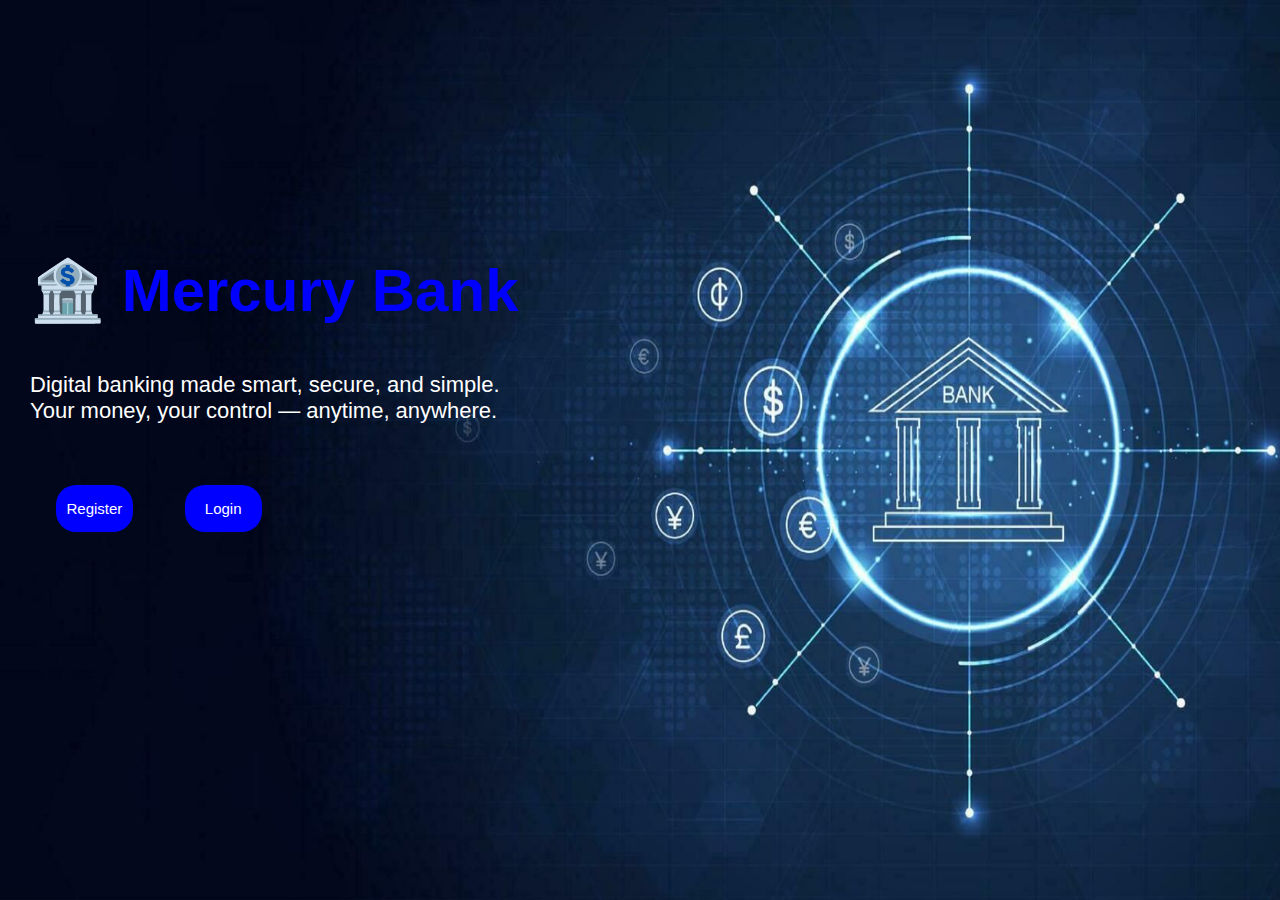
<file: index.html>
<!DOCTYPE html>
<html lang="en">
<head>
    <meta charset="UTF-8">
    <meta name="viewport" content="width=device-width, initial-scale=1.0">
    <title>MercuryBank</title>
    <link rel="stylesheet" href="./home.css">
    <link rel="icon" type="image/jpg"  href="logo.jpg" />
</head>
<body>
    <div class="top">
        <div class="side1">
            <div class="side1-pic">
                <h1>🏦 Mercury Bank</h1>
                <p>Digital banking made smart, secure, and simple. Your money, your control — anytime, anywhere.</p>
                <div class="play-button">
                
                    <button class="reg1"> <a href="./index.html">Register</a></button>
                    
                    <button class="log1"><a href="./login.html">Login</a></button>
                
                </div>
            </div>
        </div>
    </div>
      
</body>
</html>
</file>
<file: home.css>
@import url("https://fonts.googleapis.com/css2?family=Poppins:ital,wght@0,100;0,200;0,300;0,400;0,500;0,600;0,700;0,800;0,900;1,100;1,200;1,300;1,400;1,500;1,600;1,700;1,800;1,900&display=swap");
@import url("https://fonts.googleapis.com/css2?family=Oswald:wght@200..700&family=Poppins:ital,wght@0,100;0,200;0,300;0,400;0,500;0,600;0,700;0,800;0,900;1,100;1,200;1,300;1,400;1,500;1,600;1,700;1,800;1,900&display=swap");
* {
  margin: 0;
  border: 0;
  box-sizing: border-box;
}
body {
  width: 100vw;
  height: 100vh;
  font-family: "Poppins", sans-serif;
  overflow-x: hidden;
}
.top{
    width:100%;
    height:100%;
    background-image: url("./bankimg.jpg");
    background-size: 101% 100%;
    background-repeat: no-repeat;
    display:flex;
    justify-content:flex-start;
    align-items:flex-start;
}
.side1{
    width:55%;
    height: 100%;
    /* background-color:red; */
    display: flex;
    justify-content: center;
    align-items: center;
}
.side1-pic {
  width: 100%;
  height: 50%;
  padding: 30px;
  /* background-color: aliceblue; */
}
.side1-pic h1{
  width:96%;
  height:30%;
  /* background-color:red; */
  color:blue;
  /* text-align: center; */
  font-size: 60px;
  font-family: 'Segoe UI', Tahoma, Geneva, Verdana, sans-serif;
  font-weight: 700;
}
.side1-pic p{
    width:80%;
    height:25%;
    /* background-color: aquamarine; */
    font-size: 22px;
    font-style: normal;
    font-weight: 400;
    font-family: 'Segoe UI', Tahoma, Geneva, Verdana, sans-serif;
    text-align: left;
    color:white
}
.play-button{
    width:40%;
    height:20%;
    /* background-color: chartreuse; */
    display: flex;
    align-items: center;
    justify-content: space-around;
}
.reg1 a{
    text-decoration: none;
    color:white;
}
.log1 a{
    text-decoration: none;
    color:white;
}
.reg1{
    width:30%;
    height:60%;
    background-color: blue;
    color:white;
    border-radius: 20px;
    font-size: 15px;
}
.log1{
    width:30%;
    height:60%;
    background-color: blue;
    color:white;
    border-radius: 20px;
     font-size: 15px;
}
.safety{
  width:100%;
  height:100%;
  background-color: darkmagenta;
}
</file>
